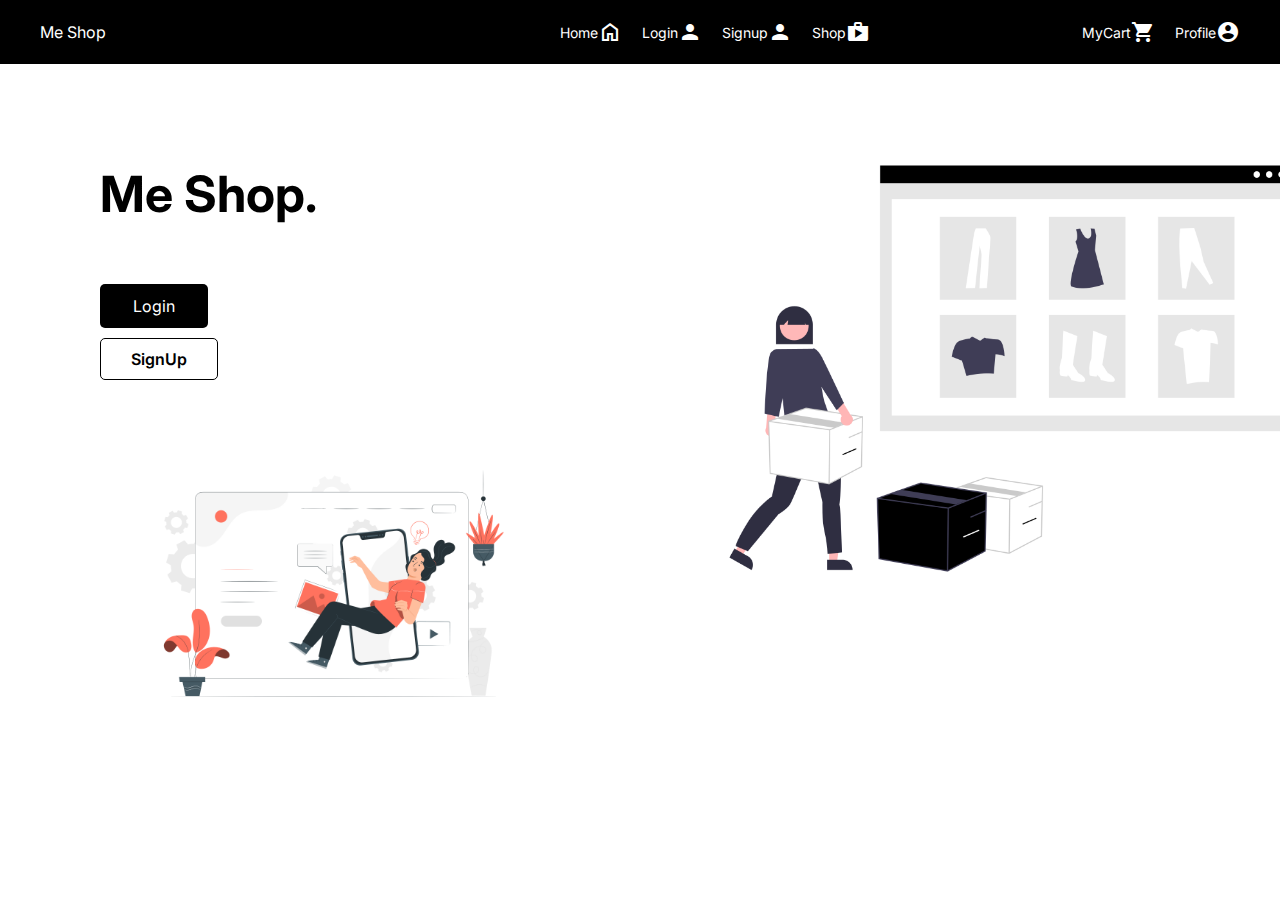
<file: index.html>
<!DOCTYPE html>
<html lang="en">

<head>
    <meta charset="UTF-8">
    <meta http-equiv="X-UA-Compatible" content="IE=edge">
    <meta name="viewport" content="width=device-width, initial-scale=1.0">
    <title>Me Shop</title>
    <link rel="icon" type="image/icon" href="./logo.jpeg">
    <link href="https://fonts.googleapis.com/icon?family=Material+Icons" rel="stylesheet">
    <link rel="preconnect" href="https://fonts.googleapis.com">
    <link rel="preconnect" href="https://fonts.gstatic.com" crossorigin>
    <link href="https://fonts.googleapis.com/css2?family=Inter:wght@300&display=swap" rel="stylesheet">
    <link rel="stylesheet" href="https://fonts.googleapis.com/css2?family=Material+Symbols+Outlined:opsz,wght,FILL,GRAD@20..48,100..700,0..1,-50..200" />
    <style>
        * {
            padding: 0;
            margin: 0;
            font-family: 'Inter', sans-serif;
        }

        /* <link rel="stylesheet" href="https://fonts.googleapis.com/css2?family=Material+Symbols+Outlined:opsz,wght,FILL,GRAD@20..48,100..700,0..1,-50..200" /> */

        nav {
            display: flex;
            justify-content: space-between;
            padding: 20px 40px;
            background-color: #000000;
            color: white;
            align-items: center;
            font-size: 16px;
            
        }

        .nav2 {
            display: flex;
            gap: 20px;
            align-items: center;
            font-size: 14px;
        }

        a {
            text-decoration: none;
            color: white;
            display: flex;
            align-items: center;
        }

        h1 {
            padding: 50px;
            font-size: 50px;
        }

        .mainContainer {
            padding: 50px;
            display: grid;
            grid-template-columns: 40% 60%;
            gap: 30px;
        }

        img {
            width: 45rem;
            position: relative;
            right: -100px;
        }

        .btnDiv {
            display: flex;
            flex-direction: column;
            align-items: flex-start;
            gap: 10px;
        }

        .login {
            padding: 12px 33px;
            font-size: 16px;
            background-color: #000000;
            color: white;
            border-radius: 5px;
            border: none;
            margin-left: 50px;
            animation: shubham 2s linear;
        }

        .signup {
            padding: 10px 30px;
            font-size: 16px;
            background-color: white;
            color: #000000;
            border-radius: 5px;
            border: 1px solid black;
            margin-left: 50px;
            font-weight: 600;
            animation: shubham1 2s linear;
        }

        #error {
            margin-left: 50px;
            font-size: 18px;
        }

        .btnDiv img {
            width: 23rem;

        }

        button {
            transition: transform 0.3s ease;
        }

        button:hover {
            transform: translateY(-3px) translateX(-3px);
        }

        /* @keyframes shubham {
            from {
                background-color: rgb(1, 1, 1, 0);
                color: rgb(255, 255, 255, 0);
                transform: translateX(200px);
            }

            to {
                background-color: rgb(1, 1, 1, 0.8);
                color: rgb(255, 255, 255, 0.9);
                transform: translateX(0);
            }
        } */

        /* @keyframes shubham1 {
            from {
                opacity: 0;
                transform: translateX(-200px);
            }

            to {
                opacity: 1;
                transform: translateX(0);
            }
        } */

        /* @keyframes shubham2 {
            from {
                opacity: 0;
                transform: translateY(200px);
            }

            to {
                opacity: 1;
                transform: translateY(0);
            }
        } */
    </style>
</head>

<body>
    <nav>
        <div>
            <p>Me Shop</p>
        </div>
        <div class="nav2">
            <a href="./index.html">Home <span class="material-symbols-outlined">home</span></a>
            <a href="./login.html">Login <i class="material-icons">person</i></a>
            <a href="./Signup.html">Signup <i class="material-icons">person</i></a>
            <a href="#" id="shop">Shop <i class="material-icons">shopping_bag</i></a>
            <a href="#" id="cart">MyCart <i class="material-icons">shopping_cart</i></a>
            <a href="#" id="profile">Profile <i class="material-icons">account_circle</i></a>
        </div>
    </nav>
    <div class="mainContainer">
        <div class="btnDiv">
            <h1 style="animation: shubham2 2s linear;">Me Shop.</h1>
            <button id="Login" class="login">Login</button>
            <button id="SignUp" class="signup">SignUp</button>
            <div id="error" style="color: red;"></div>
            <img src="./land.png" alt="img" style="animation: shubham2 2s linear;">
        </div>
        <div class="divImg">
            <img src="./cart.png" alt="cartimg" style="animation: shubham2 2s linear;">
        </div>
    </div>

    <script src="./index.js"></script>
</body>

</html>
</file>
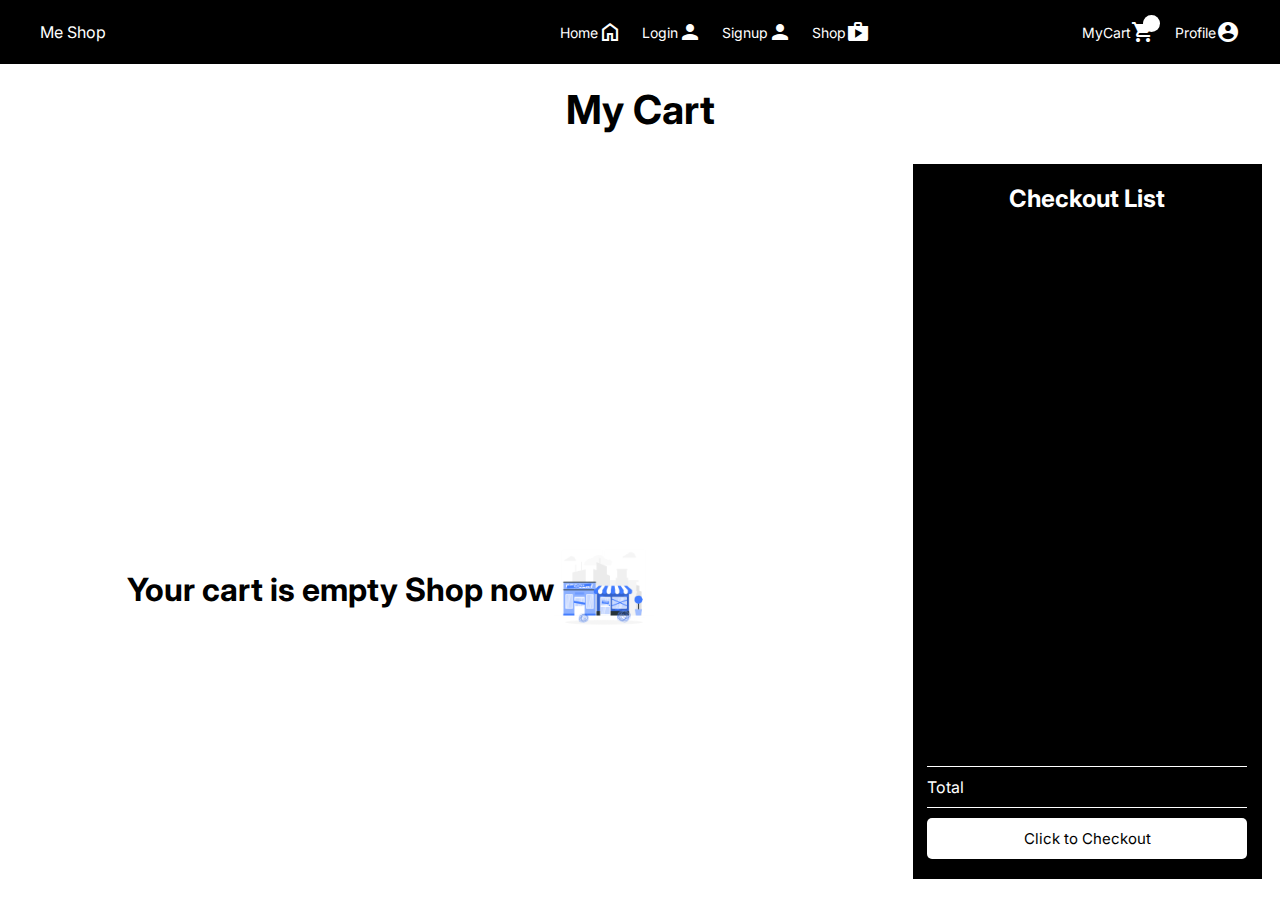
<file: cart.html>
<!DOCTYPE html>
<html lang="en">
<head>
    <meta charset="UTF-8">
    <meta http-equiv="X-UA-Compatible" content="IE=edge">
    <meta name="viewport" content="width=device-width, initial-scale=1.0">
    <title>Cart</title>
    <link rel="icon" type="image/icon" href="./logo.jpeg">
    <link href="https://fonts.googleapis.com/icon?family=Material+Icons" rel="stylesheet">
    <link rel="preconnect" href="https://fonts.googleapis.com">
    <link rel="preconnect" href="https://fonts.gstatic.com" crossorigin>
    <link href="https://fonts.googleapis.com/css2?family=Inter&display=swap" rel="stylesheet">
    <link rel="stylesheet" href="https://fonts.googleapis.com/css2?family=Material+Symbols+Outlined:opsz,wght,FILL,GRAD@20..48,100..700,0..1,-50..200" />
    <link rel="stylesheet" href="./cart.css">
</head>
<body>
    <nav>
        <div>
            <p>Me Shop</p>
        </div>
        <div class="nav2">
            <a href="./index.html">Home <span class="material-symbols-outlined">home</span></a>
            <a href="./login.html">Login <i class="material-icons">person</i></a>
            <a href="./Signup.html">Signup <i class="material-icons">person</i></a>
            <a href="./shop.html" id="shop">Shop <i class="material-icons">shopping_bag</i></a>
            <a href="./cart.html" id="cart">MyCart <i class="material-icons cart">shopping_cart <span id="cartcount"></span></i></a>
            <a href="./profile.html" id="profile">Profile <i class="material-icons">account_circle</i></a>
        </div>
    </nav>
    <h1 class="h1cart">My Cart</h1>
    <div class="entireConatiner">
        <div class="cartitems" id="Cartitems">
        <div id="emptyh1" style="display:flex;justify-content:center;align-items:center;">
            <h1>Your cart is empty Shop now</h1>
            <img src="./empty.png" alt="img" style="width:100px;height:100px;">
        </div>
        <!-- <div class="card">
                <div class="imgdiv">
                    <img class="img" src="./shirt.png" alt="shirt">
                </div>
                <div style="width: 200px;">Title : Fjallraven - Foldsack No. 1 Backpack, Fits 15 Laptops</div>
                <div class="ps">
                    <span>Price : $100</span>
                </div>
                <button>Remove from cart</button>
            </div> --> 
        </div>
        <div class="checkout" id="Checkout">
            <h2>Checkout List</h2>
            <div class="productslist" id="Productslist">
                <!-- <div><span>1.shirt</span><span>$100</span></div> -->
            </div>
            <div class="total">
                <div><span >Total</span><span id="spanTotal"></span></div>
                <button onclick="clearcart()">Click to Checkout</button>
            </div>
        </div>
    </div>

    <script src="https://checkout.razorpay.com/v1/checkout.js"></script>
    <script src="./cart.js"></script>
</body>
</html>
</file>
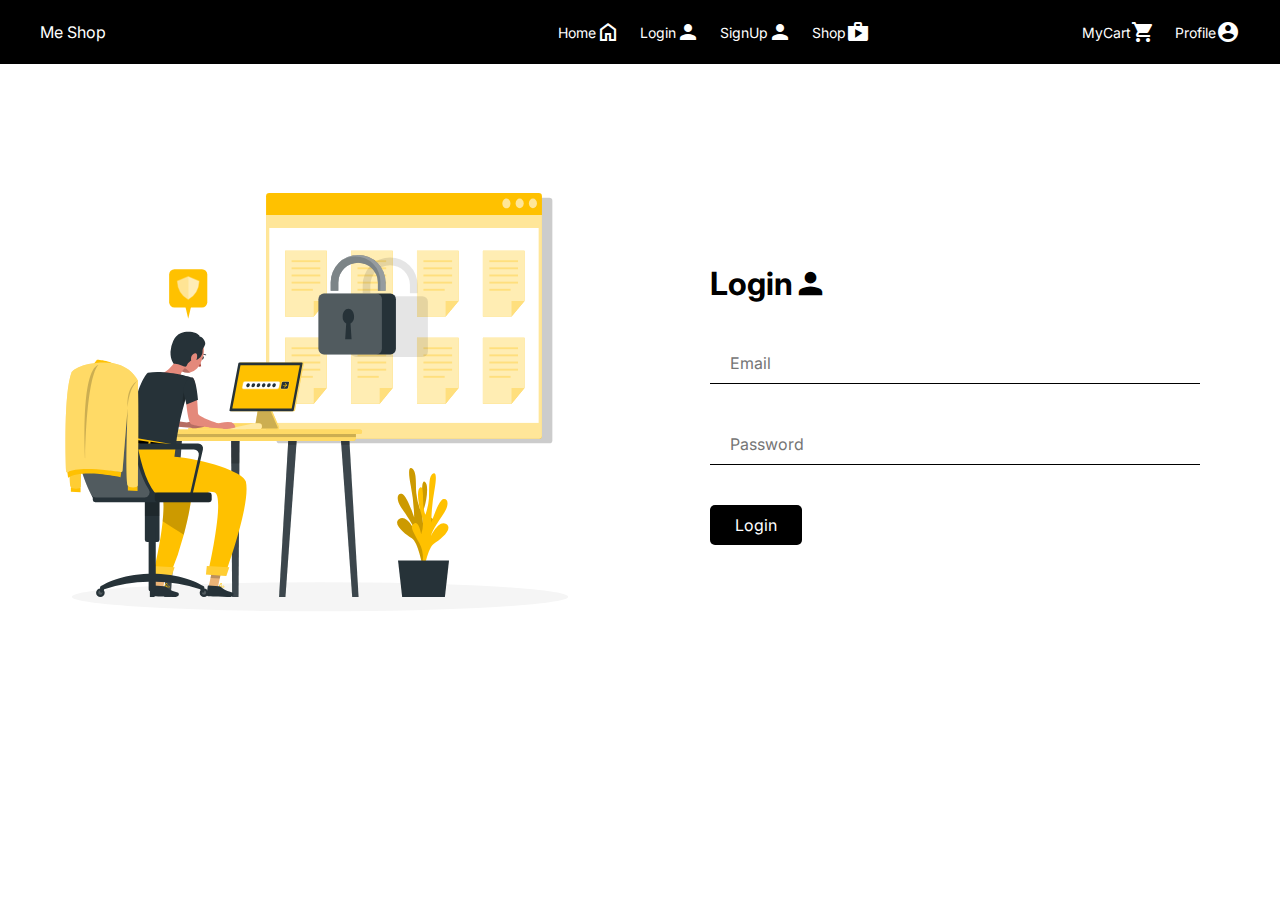
<file: login.html>
<!DOCTYPE html>
<html lang="en">
<head>
    <meta charset="UTF-8">
    <meta http-equiv="X-UA-Compatible" content="IE=edge">
    <meta name="viewport" content="width=device-width, initial-scale=1.0">
    <title>Login</title>
    <link rel="icon" type="image/icon" href="./logo.jpeg">
    <link href="https://fonts.googleapis.com/icon?family=Material+Icons" rel="stylesheet">
    <link rel="preconnect" href="https://fonts.googleapis.com">
    <link rel="preconnect" href="https://fonts.gstatic.com" crossorigin>
    <link href="https://fonts.googleapis.com/css2?family=Inter:wght@300&display=swap" rel="stylesheet">
    <link rel="stylesheet" href="https://fonts.googleapis.com/css2?family=Material+Symbols+Outlined:opsz,wght,FILL,GRAD@20..48,100..700,0..1,-50..200" />
    <style>
        *{
            padding: 0;
            margin: 0;
            font-family: 'Inter', sans-serif;
        }
        nav{
            display: flex;
            justify-content: space-between;
            padding: 20px 40px;
            background-color: #000000;
            color: white;
            align-items: center;
            font-size: 16px;
        }
        .nav2{
            display: flex;
            gap: 20px;
            align-items: center;
            font-size: 14px;
        }
        a{
            text-decoration: none;
            color: white;
            display: flex;
            align-items: center;
        }
        .entire{
            display: grid;
            grid-template-columns: 50% 50%;
            height: 80vh;
        }
        .mainContainer{
            display: flex;
            flex-direction: column;
            gap: 40px;
            padding: 70px;
            align-items: flex-start;
            justify-content: center;
            align-self: center;
            animation: shubham2 2s linear;
        }
        input{
            width: 90%;
            padding: 10px 20px;
            font-size: 16px;
            border: none;
            border-bottom: 1px solid black;
        }
        input:focus{
            outline: none;
        }
        .btn{
            padding: 10px 25px;
            font-size: 16px;
            background-color: #000000;
            color: white;
            border-radius: 5px;
            border: none;
        }
        #signup{
            display: none;
        }
        .img img{
            width: 40rem;
        }
        /* @keyframes shubham1 {
            from {
                opacity: 0;
                transform: translateY(-150px);   
            }

            to {
                opacity: 1;
                transform: translateY(0);
            }
        } */
        /* @keyframes shubham2 {
            from {
                opacity: 0;
                transform: translateY(200px);
            }

            to {
                opacity: 1;
                transform: translateY(0);
            }
        } */
        button{
            transition: transform 0.3s ease;
        }
        button:hover{
            transform: translateY(-3px) translateX(-3px);
        }
    </style>
</head>
<body>
    <nav>
        <div>
            <p>Me Shop</p>
        </div>
        <div class="nav2">
            <a href="./index.html">Home <span class="material-symbols-outlined">home</span></a>
            <a href="">Login <i class="material-icons">person</i></a>
            <a href="./Signup.html">SignUp <i class="material-icons">person</i></a>
            <a href="#" id="shop">Shop <i class="material-icons">shopping_bag</i></a>
            <a href="#" id="cart">MyCart <i class="material-icons">shopping_cart</i></a>
            <a href="#" id="profile">Profile <i class="material-icons">account_circle</i></a>
        </div>
    </nav>
    <div class="entire">
        <div class="img" style="animation: shubham1 2s linear;">
            <img src="./login.svg" alt="login">
        </div>
        <div class="mainContainer">
            <h1 style="display: flex;align-items: center;">Login <i class="material-icons" style="font-size: 35px;">person</i></h1>
            <input type="email" placeholder="Email" id="email">
            <input type="password" id="password" placeholder="Password">
            <button id="login" class="btn">Login</button>
            <a href="./Signup.html" id="signup" class="btn">Sign Up</a>
            <div id="error" style="color: red;"></div>
        </div>
    </div>

    <script src="./login.js"></script>
</body>
</html>
</file>
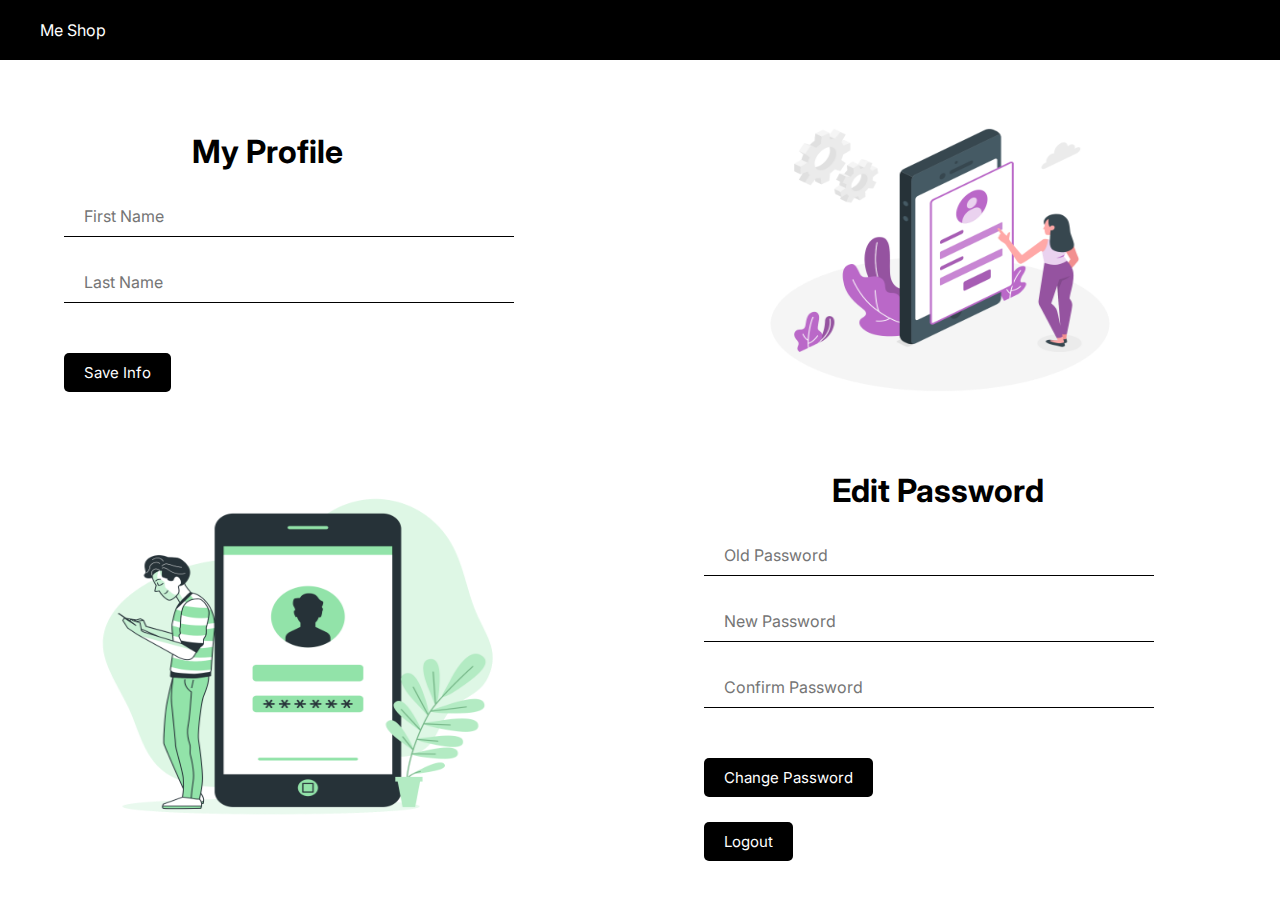
<file: profile.html>
<!DOCTYPE html>
<html lang="en">

<head>
    <meta charset="UTF-8">
    <meta http-equiv="X-UA-Compatible" content="IE=edge">
    <meta name="viewport" content="width=device-width, initial-scale=1.0">
    <title>Profile</title>
    <link rel="icon" type="image/icon" href="./logo.jpeg">
    <link href="https://fonts.googleapis.com/icon?family=Material+Icons" rel="stylesheet">
    <link rel="preconnect" href="https://fonts.googleapis.com">
    <link rel="preconnect" href="https://fonts.gstatic.com" crossorigin>
    <link href="https://fonts.googleapis.com/css2?family=Inter:wght@300&display=swap" rel="stylesheet">
    <style>
        * {
            padding: 0;
            margin: 0;
            font-family: 'Inter', sans-serif;
        }

        nav {
            display: flex;
            justify-content: space-between;
            padding: 20px 40px;
            background-color: #000000;
            color: white;
            align-items: center;
            font-size: 16px;
        }

        .nav2 {
            display: flex;
            gap: 20px;
            align-items: center;
            font-size: 14px;
        }

        a {
            text-decoration: none;
            color: white;
            display: flex;
            align-items: center;
        }

        .pass,
        .info {
            display: grid;
            grid-template-columns: 50% 50%;
        }

        .my,
        .edit {
            display: flex;
            flex-direction: column;
            align-items: flex-start;
            gap: 25px;
            margin: auto;
            width: 80%;
            align-self: center;
        }

        input {
            padding: 10px 20px;
            border: none;
            border-bottom: 1px solid black;
            font-size: 16px;
            width: 80%;
        }

        input:focus {
            outline: none;
        }

        button {
            border: none;
            padding: 10px 20px;
            background-color: #000000;
            color: white;
            border-radius: 5px;
            font-size: 15px;
        }

        .my h1,
        .edit h1 {
            position: relative;
            left: 25%;
        }

        .img img {
            width: 30rem;
            height: 25rem;
            align-self: center;
        }

        /* @keyframes shubham1 {
            from {
                opacity: 0;
                transform: translateX(-200px);
            }

            to {
                opacity: 1;
                transform: translateX(0);
            }
        } */

        /* @keyframes shubham2 {
            from {
                opacity: 0;
                transform: translateX(200px);
            }

            to {
                opacity: 1;
                transform: translateX(0);
            }
        } */

        .cart {
            position: relative;
        }

        .cart span {
            background-color: white;
            color: black;
            width: 17px;
            height: 17px;
            position: absolute;
            font-size: 13px;
            font-weight: bold;
            text-align: center;
            border-radius: 50%;
            right: -5px;
            top: -5px;
            display: flex;
            justify-content: center;
            align-items: center;
        }
        button{
            transition: transform 0.3s ease;
        }
        button:hover{
            transform: translateY(-3px) translateX(-3px);
        }
    </style>
</head>

<body>
    <nav>
        <div>
            <p>Me Shop</p>
        </div>
        <div class="nav2">
            <!-- <a href="../shop/shop.html" id="shop">Shop <i class="material-icons">shopping_bag</i></a>
            <a href="../cart/cart.html" id="cart">MyCart <i class="material-icons cart">shopping_cart <span id="cartcount">0</span></i></a> -->
        </div>
    </nav>
    <div class="info">
        <div class="my" style="animation: shubham1 2s linear;">
            <h1>My Profile</h1>
            <input type="text" id="fname" placeholder="First Name">
            <input type="text" id="lname" placeholder="Last Name">
            <div id="mysuccess"></div>
            <button id="save">Save Info</button>
        </div>
        <div class="img" style="animation: shubham2 2s linear;">
            <img src="./info.png" alt="img" style="padding-left: 60px;">
        </div>
    </div>
    <div class="pass" style="margin-bottom: 30px;">
        <div class="img" style="animation: shubham1 2s linear;">
            <img src="./pchange.png" alt="img" style="padding-left: 60px;">
        </div>
        <div class="edit" style="animation: shubham2 2s linear;">
            <h1>Edit Password</h1>
            <input type="text" id="oldpassword" placeholder="Old Password">
            <input type="text" id="p1" placeholder="New Password">
            <input type="password" id="p2" placeholder="Confirm Password">
            <div id="passwordsuccess"></div>
            <button id="change-btn">Change Password</button>
            <button id="logout">Logout</button>
        </div>
    </div>

    <script src="./profile.js"></script>
</body>

</html>
</file>
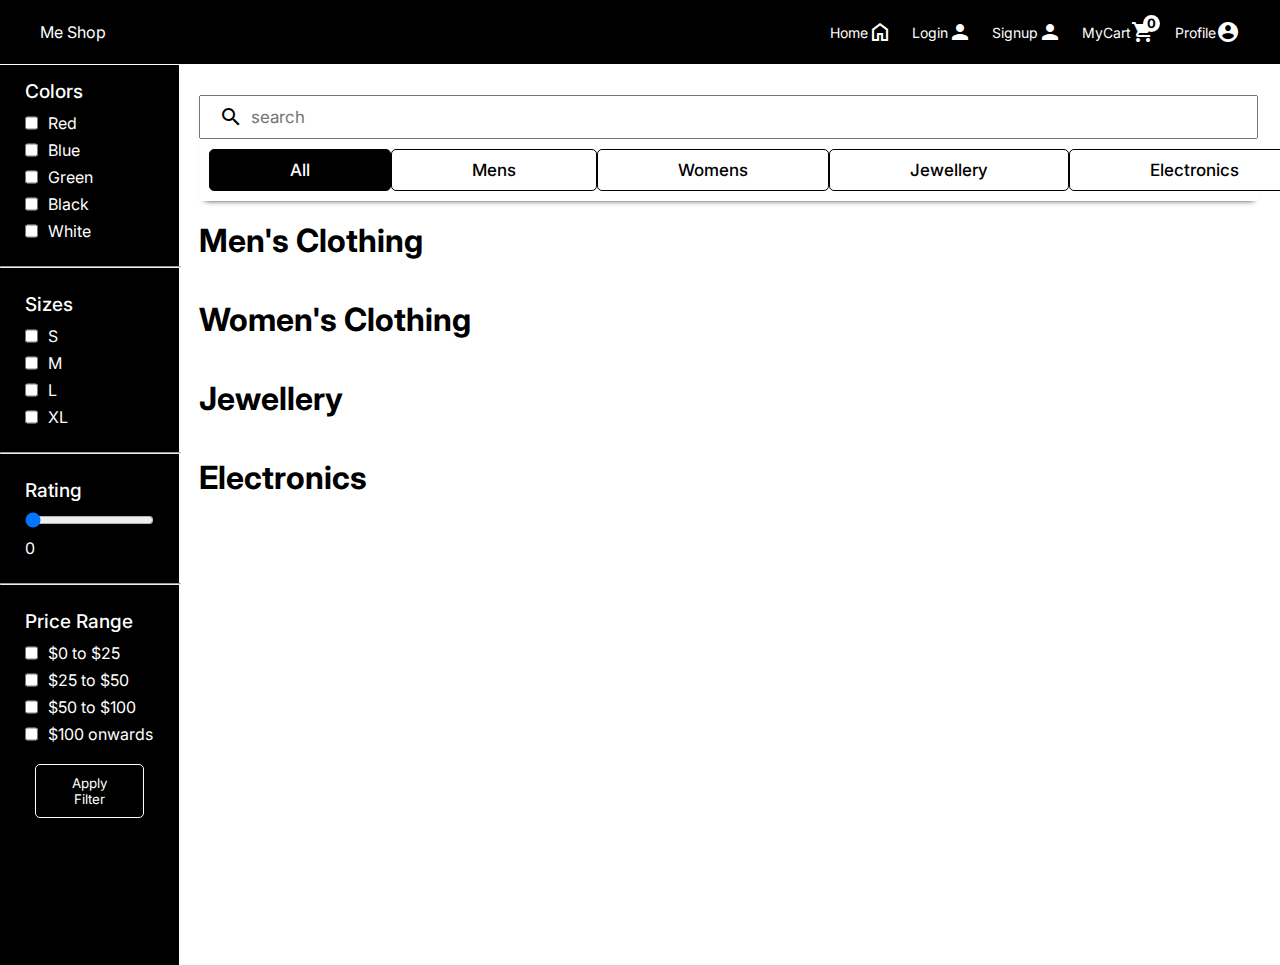
<file: shop.html>
<!DOCTYPE html>
<html lang="en">

<head>
    <meta charset="UTF-8">
    <meta http-equiv="X-UA-Compatible" content="IE=edge">
    <meta name="viewport" content="width=device-width, initial-scale=1.0">
    <title>shop</title>
    <link rel="icon" type="image/icon" href="./logo.jpeg">
    <link href="https://fonts.googleapis.com/icon?family=Material+Icons" rel="stylesheet">
    <link rel="preconnect" href="https://fonts.googleapis.com">
    <link rel="preconnect" href="https://fonts.gstatic.com" crossorigin>
    <link href="https://fonts.googleapis.com/css2?family=Inter&display=swap" rel="stylesheet">
    <link rel="stylesheet" href="https://fonts.googleapis.com/css2?family=Material+Symbols+Outlined:opsz,wght,FILL,GRAD@20..48,100..700,0..1,-50..200" />
    <link rel="stylesheet" href="./shop.css">
</head>

<body>
    <nav>
        <div>
            <p>Me Shop</p>
        </div>
        <div class="nav2">
            <a href="./index.html">Home <span class="material-symbols-outlined">home</span></a>
            <a href="./login.html">Login <i class="material-icons">person</i></a>
            <a href="./Signup.html">Signup <i class="material-icons">person</i></a>
            <a href="./cart.html" id="cart">MyCart <i class="material-icons cart">shopping_cart <span id="cartcount">0</span></i></a>
            <a href="./profile.html" id="profile">Profile <i class="material-icons">account_circle</i></a>
        </div>
    </nav>
    <div class="entireSection">
        <div class="filterDiv">
            <section style="padding-top: 15px;">
                <h4>Colors</h4>
                <ul>
                    <li>
                        <input type="checkbox" name="color" id="red" onclick="editFiletred('color','red')">
                        <label for="red">Red</label>
                    </li>
                    <li>
                        <input type="checkbox" name="color" id="blue" onclick="editFiletred('color','blue')">
                        <label for="blue">Blue</label>
                    </li>
                    <li>
                        <input type="checkbox" name="color" id="green" onclick="editFiletred('color','green')">
                        <label for="green">Green</label>
                    </li>
                    <li>
                        <input type="checkbox" name="color" id="black" onclick="editFiletred('color','black')">
                        <label for="black">Black</label>
                    </li>
                    <li>
                        <input type="checkbox" name="color" id="white" onclick="editFiletred('color','white')">
                        <label for="white">White</label>
                    </li>
                </ul>
            </section>
            <hr style="background-color: white; width: 100%;">
            <section>
                <h4>Sizes</h4>
                <ul>
                    <li>
                        <input type="checkbox" name="sizes" id="s" onclick="editFiletred('size','S')">
                        <label for="s">S</label>
                    </li>
                    <li>
                        <input type="checkbox" name="sizes" id="m" onclick="editFiletred('size','M')">
                        <label for="m">M</label>
                    </li>
                    <li>
                        <input type="checkbox" name="sizes" id="l" onclick="editFiletred('size','L')">
                        <label for="l">L</label>
                    </li>
                    <li>
                        <input type="checkbox" name="sizes" id="xl" onclick="editFiletred('size','XL')">
                        <label for="xl">XL</label>
                    </li>
                </ul>
            </section>
            <hr style="background-color: white; width: 100%;">
            <section>
                <h4>Rating</h4>
                <input class="range" type="range" id="range" min="0" max="5" value="0" list="values"
                    onchange="range(this.value)" />

                <p id="rangevalue">0</p>
            </section>
            <hr style="background-color: white; width: 100%;">
            <section>
                <h4>Price Range</h4>
                <ul>
                    <li>
                        <input id="0-25" type="checkbox" name="prange" onclick="editFiletred('price','25')">
                        <label for="0-25">$0 to $25</label>
                    </li>
                    <li>
                        <input id="25-50" type="checkbox" name="prange" onclick="editFiletred('price','50')">
                        <label for="25-50">$25 to $50</label>
                    </li>
                    <li>
                        <input id="50-100" type="checkbox" name="prange" onclick="editFiletred('price','100')">
                        <label for="50-100">$50 to $100</label>
                    </li>
                    <li>
                        <input id="100" type="checkbox" name="prange" onclick="editFiletred('price','101')">
                        <label for="100">$100 onwards</label>
                    </li>
                </ul>
                <button id="applyFilter">Apply Filter</button>
            </section>
        </div>
        <div class="mainDiv">
            <div class="searchsection">
                <div class="input">
                    <i class="material-icons">search</i>
                    <input type="text" placeholder="search" id="search">
                </div>
                <div id="categories">
                    <button id="all">All</button>
                    <button id="men-btn">Mens</button>
                    <button id="women-btn">Womens</button>
                    <button id="jewellery-btn">Jewellery</button>
                    <button id="electronics-btn">Electronics</button>
                </div>
            </div>
            <div id="entireContainer">
                <section class="men" id="menSection">
                    <h1>Men's Clothing</h1>
                    <div class="scrollSection" id="menclothes">
                        <!-- Hard coded card to understand dom manupulation -->
                        <!-- <div class="card">
                            <div class="imgdiv">
                                <img class="img" src="./shirt.png" alt="shirt">
                            </div>
                            <div style="width: 200px;height: 50px;">Fjallraven - Foldsack No. 1 Backpack, Fits 15 Laptops</div>
                            <div class="ps">
                                <span>$100</span>
                                <span>S,M,L</span>
                            </div>
                            <div>Colors : red,Blue</div>
                            <div>Rating : 4 </div>
                            <button id="addToCart" data-product-id="${item.id}>Add To Cart</button>
                        </div>  -->
                    </div>
                </section>
                <section class="men" id="womenSection">
                    <h1>Women's Clothing</h1>
                    <div class="scrollSection" id="womencolthes">
                    </div>
                </section>
                <section class="men" id="jewellerysection">
                    <h1>Jewellery</h1>
                    <div class="scrollSection" id="jewellery">
                    </div>
                </section>
                <section class="men" id="electromicssection">
                    <h1>Electronics</h1>
                    <div class="scrollSection" id="electronics">
                    </div>
                </section>
                <div id="emptySearch" style="margin: 30px 20px;display:flex;justify-content:center;align-items:center;flex-direction:column;">
                    <h1>No matching products were found on your search request</h1>
                    <img src="./empty.png" alt="img" style="width:30rem;height:30rem;">
                </div>
            </div>
        </div>
    </div>
    <script src="./shop.js"></script>
</body>

</html>
</file>
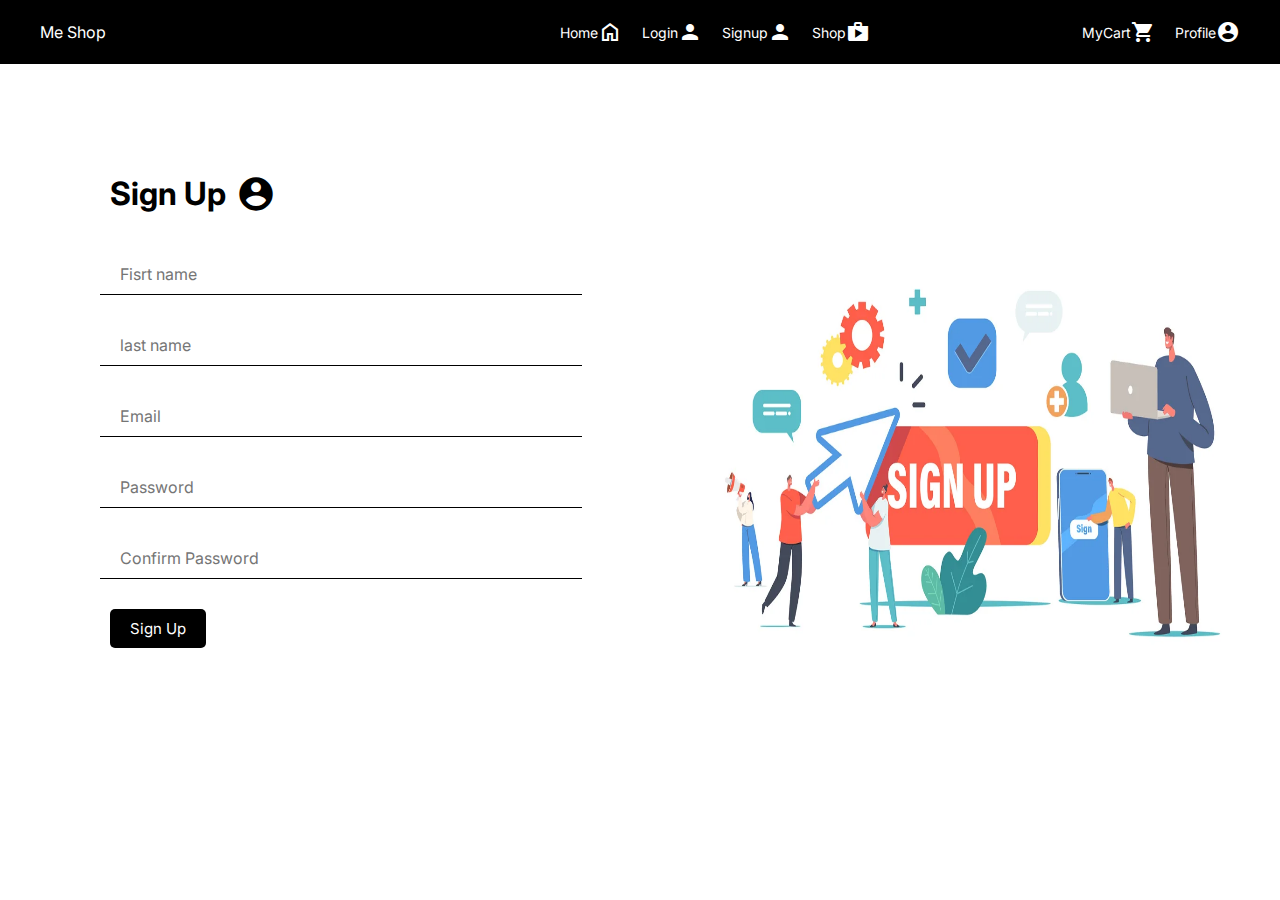
<file: Signup.html>
<!DOCTYPE html>
<html lang="en">
<head>
    <meta charset="UTF-8">
    <meta http-equiv="X-UA-Compatible" content="IE=edge">
    <meta name="viewport" content="width=device-width, initial-scale=1.0">
    <title>SignUp</title>
    <link rel="icon" type="image/icon" href="./logo.jpeg">
    <link href="https://fonts.googleapis.com/icon?family=Material+Icons" rel="stylesheet">
    <link rel="preconnect" href="https://fonts.googleapis.com">
    <link rel="preconnect" href="https://fonts.gstatic.com" crossorigin>
    <link href="https://fonts.googleapis.com/css2?family=Inter:wght@300&display=swap" rel="stylesheet">
    <link rel="stylesheet" href="https://fonts.googleapis.com/css2?family=Material+Symbols+Outlined:opsz,wght,FILL,GRAD@20..48,100..700,0..1,-50..200" />
    <style>
        *{
            padding: 0;
            margin: 0;
            font-family: 'Inter', sans-serif;
        }
        nav{
            display: flex;
            justify-content: space-between;
            padding: 20px 40px;
            background-color: #000000;
            color: white;
            align-items: center;
            font-size: 16px;
        }
        .nav2{
            display: flex;
            gap: 20px;
            align-items: center;
            font-size: 14px;
        }
        a{
            text-decoration: none;
            color: white;
            display: flex;
            align-items: center;
        }
        .entirediv{
            display: grid;
            grid-template-columns: 60% 40%;
            width: 90vw;
        }
        .pic{
            display: flex;
            width: 50%;
        }
        .pic img{
            width: 35rem;
            height: 35rem;
            align-self: center;
        }
        .container{
            height: 65vh;
            padding: 100px;
            animation: shubham1 2s linear;
        }
        form{
            display:flex;
            flex-direction: column;
            align-items: flex-start;
            gap: 30px;
        }
        form h1{
            padding: 10px;
        }
        form input{
            width: 90%;
            padding: 10px 20px;
            border: none;
            border-bottom: 1px solid black;
            font-size: 16px;
        }
        input:focus{
            outline: none;
        }
        form .btn{
            padding: 10px 20px;
            font-size: 15px;
            background-color: #000000;
            color: white;
            border: none;
            border-radius: 5px;
            margin-left: 10px
        }
        form #login{
            display: none;
        }
        .makeflex{
            display: flex;
            gap: 10px;
        }
        .makeflex i{
            font-size: 40px;
        }
        /* @keyframes shubham1 {
            from {
                opacity: 0;
                transform: translateY(-150px);
            }

            to {
                opacity: 1;
                transform: translateY(0);
            }
        } */
        /* @keyframes shubham2 {
            from {
                opacity: 0;
                transform: translateY(200px);
            }

            to {
                opacity: 1;
                transform: translateY(0);
            }
        } */
        button{
            transition: transform 0.3s ease;
        }
        button:hover{
            transform: translateY(-3px) translateX(-3px);
        }
    </style>
</head>
<body>
    <nav>
        <div>
            <p>Me Shop</p>
        </div>
        <div class="nav2">
            <a href="./index.html">Home <span class="material-symbols-outlined">home</span></a>
            <a href="./login.html">Login <i class="material-icons">person</i></a>
            <a href="">Signup <i class="material-icons">person</i></a>
            <a href="#" id="shop">Shop <i class="material-icons">shopping_bag</i></a>
            <a href="#" id="cart">MyCart <i class="material-icons">shopping_cart</i></a>
            <a href="#" id="profile">Profile <i class="material-icons">account_circle</i></a>
        </div>
    </nav>
    <div class="entirediv">
        <div class="container">
            <form>
                <h1 class="makeflex">Sign Up <i class="material-icons">account_circle</i></h1>
                <input type="text" placeholder="Fisrt name" id="fname">
                <input type="text" placeholder="last name" id="lname">
                <input type="email" placeholder="Email" id="email">
                <input type="text"  id="p1" placeholder="Password">
                <input type="password"  id="p2" placeholder="Confirm Password">
                <div><button id="signup-btn" class="btn">Sign Up</button>
                <a href="./login.html" id="login" class="btn">Login</a></div>
                <div id="error" style="color: red;"></div>
            </form>
        </div>
        <div class="pic" style="animation: shubham2 2s linear;">
            <img src="./sign.webp" alt="img">
        </div>
    </div>

    <script src="./Signup.js"></script>
</body>
</html>
</file>
<file: cart.css>
*{
    padding: 0;
    margin: 0;
    font-family: 'Inter', sans-serif;
}
nav{
    display: flex;
    justify-content: space-between;
    padding: 20px 40px;
    background-color: #000000;
    color: white;
    align-items: center;
    font-size: 16px;
    border-bottom: 1px solid white;
    position: sticky;
    top: 0;
    z-index: 5;
}
.nav2{
    display: flex;
    gap: 20px;
    align-items: center;
    font-size: 14px;
}
a{
    text-decoration: none;
    color: white;
    display: flex;
    align-items: center;
}
.h1cart{
    text-align: center;
    padding: 20px;
    font-size: 40px;
}
.entireConatiner{
    display: grid;
    grid-template-columns: 70% 30%;
    padding: 10px 20px;
}
.cartitems{
    display: grid;
    grid-template-columns: 1fr 1fr 1fr;
    position: relative;
    
}
.card{
    display: inline-flex;
    flex-direction: column;
    justify-content: space-between;
    gap: 2px;
    min-height: 25rem;
    padding: 20px;
    width: 75%;
    border: 1px solid black;
}
.card img{
    width: 230px;
    height: 290px;
    margin-bottom: 10px;
    transition: 0.3s;
}
.card:hover .img{
    transform: scale(1.1);
}
.card button{
  background-color: #000000;
  color: white;
  border: none;
  border-radius: 5px;
  padding: 0.7rem 1.5rem;
  font-size: 15px;
}
.checkout{
    display: flex;
    flex-direction: column;
    gap: 10px;
    align-items:center ;
    padding: 20px;
    color: white;
    background-color: #000000;
    position: sticky;
    top: 15%;
    height: 75vh;
    width: 83%;
    margin-left: 25px;
    justify-content: space-between;
    overflow: scroll;
}
.productslist, .total{
    display:flex;
    justify-content: space-between;
    flex-direction: column;
    gap: 10px;
}
.productslist div{
    width: 20rem;
    display: flex;
    justify-content: space-between;
    align-items: flex-start;
}
.total div{
    border-top: 1px solid white;
    border-bottom:1px solid white;
    display: flex;
    justify-content: space-between;
    padding: 10px 0px;
    width: 20rem;
}
.total button{
    background-color: white;
    color: black;
    border: none;
    border-radius: 5px;
    padding: 0.7rem 1.5rem;
    font-size: 15px;
    justify-self: center;
  }

  .checkout::-webkit-scrollbar {
    height: 5px;
  }
  .checkout::-webkit-scrollbar-track {
    background: transparent;
  }

.checkout::-webkit-scrollbar-thumb {
    background: #888;
    border-radius: 5px;
    min-width: 1rem;
  }

.checkout::-webkit-scrollbar-thumb:hover {
    background: #555;
  }

  #emptyh1{
    display: block;
    margin-top: 200px;
    margin-left: 100px;
    height: 50vh;
    width: 60vh;
  }
  .cart{
    position: relative;
}
.cart span{
    background-color: white;
    color: black;
    width: 17px;
    height: 17px;
    position: absolute;
    font-size: 13px;
    font-weight: bold;
    text-align: center;
    border-radius: 50%;
    right: -5px;
    top: -5px;
    display: flex;
    justify-content: center;
    align-items: center;
}
button{
    transition: transform 0.3s ease;
}
button:hover{
    transform: translateY(-3px) translateX(-3px);
}
</file>
<file: shop.css>
*{
    padding: 0;
    margin: 0;
    font-family: 'Inter', sans-serif;
}
nav{
    display: flex;
    justify-content: space-between;
    padding: 20px 40px;
    background-color: #000000;
    color: white;
    align-items: center;
    font-size: 16px;
    border-bottom: 1px solid white;
    position: sticky;
    top: 0;
    z-index: 5;
}
.nav2{
    display: flex;
    gap: 20px;
    align-items: center;
    font-size: 14px;
}
a{
    text-decoration: none;
    color: white;
    display: flex;
    align-items: center;
}
.entireSection{
    display: grid;
    grid-template-columns: 14% 86%;
    position: relative;
}
.filterDiv{
    display: inline-flex;
    flex-direction: column;
    gap: 25px;
    align-items: flex-start;
    background-color: black;
    color: white;
    height: 100vh;
    position: sticky;
    left: 0;
    top: 0;
}
.filterDiv section{
    display: flex;
    flex-direction: column;
    gap: 10px;
    padding:0 25px;
}
.filterDiv h4{
    font-size: 19px;
    font-weight: 500;
}
li{
    list-style-type: none;
    display: flex;
    gap: 10px;
}
.filterDiv section ul{
    display: flex;
    flex-direction: column;
    gap: 7px;
}
.filterDiv button{
    background-color: #000000;
    border: 1px solid white;
    border-radius: 5px;
    padding: 10px 20px;
    color: white;
    margin: 10px;
}
input[type=checkbox]{
    accent-color: #ddd;
}
.mainDiv{
    padding: 20px;
    font-weight: 400;
}
.searchsection{
    position: sticky;
    top: 41px;
    background-color: #fff;
    z-index: 2;
    box-shadow: 0 5px 6px -6px black;
    padding-top: 10px;
}
.input input{
    padding: 10px 50px;
    font-size: 17px;
    width: 90%;
    /* border-radius: 20px; */
}
input:focus{
    outline: none;
}
.input i{
    position: absolute;
    top: 20px;
    left: 20px;
}
#categories{
    padding: 10px;
    display: flex;
    justify-content: space-between;
}
#men-btn,#women-btn,#jewellery-btn,#electronics-btn{
    background-color: #fff;
    border: 1px solid black;
    padding: 10px 80px;
    border-radius: 5px;
    font-size: 17px;
    font-weight: 500;
}
#all{
    background-color: #000000;
    color: white;
    padding: 10px 80px;
    border-radius: 5px;
    font-size: 17px;
    font-weight: 500;
    border: 1px solid black;
}
.men{
    display: flex;
    flex-direction: column;
    gap: 20px;
    margin-top: 20px;
}
.scrollSection{
    display: flex;
    overflow: auto;
    scroll-behavior: smooth;
    position: relative;
    gap: 20px;
}
.card{
    display: inline-flex;
    flex-direction: column;
    padding: 15px;
    gap: 10px;
    scroll-snap-align: start;
    transition: 0.3s;
    justify-content: space-between;
    min-height: 32rem;
    border: 1px solid black;
    
}
.imgdiv{
    width: 200px;
    height: 250px;
    
}
.card img{
    width: 200px;
    height: 250px;
    margin-bottom: 10px;
    transition: 0.3s;
    
}
.card:hover .img{
    transform: scale(1.1);
}


.scrollSection::-webkit-scrollbar {
    height: 5px;
  }
  .scrollSection::-webkit-scrollbar-track {
    background: transparent;
  }

.scrollSection::-webkit-scrollbar-thumb {
    background: #888;
    border-radius: 5px;
    width: 5px;
  }

.scrollSection::-webkit-scrollbar-thumb:hover {
    background: #555;
  }
  .ps{
    display: flex;
    justify-content: space-between;
  }
  .card button{
    background-color: #000000;
    color: white;
    border: none;
    border-radius: 5px;
    padding: 0.7rem 1.5rem;
    font-size: 15px;
  }
  #emptySearch{
    margin-top: 300px 200px;
    display: none;
  }
.cart{
    position: relative;
}
.cart span{
    background-color: white;
    color: black;
    width: 17px;
    height: 17px;
    position: absolute;
    font-size: 13px;
    font-weight: bold;
    text-align: center;
    border-radius: 50%;
    right: -5px;
    top: -5px;
    display: flex;
    justify-content: center;
    align-items: center;
}
button{
    transition: transform 0.3s ease;
}
button:hover{
    transform: translateY(-3px) translateX(-3px);
}
</file>
